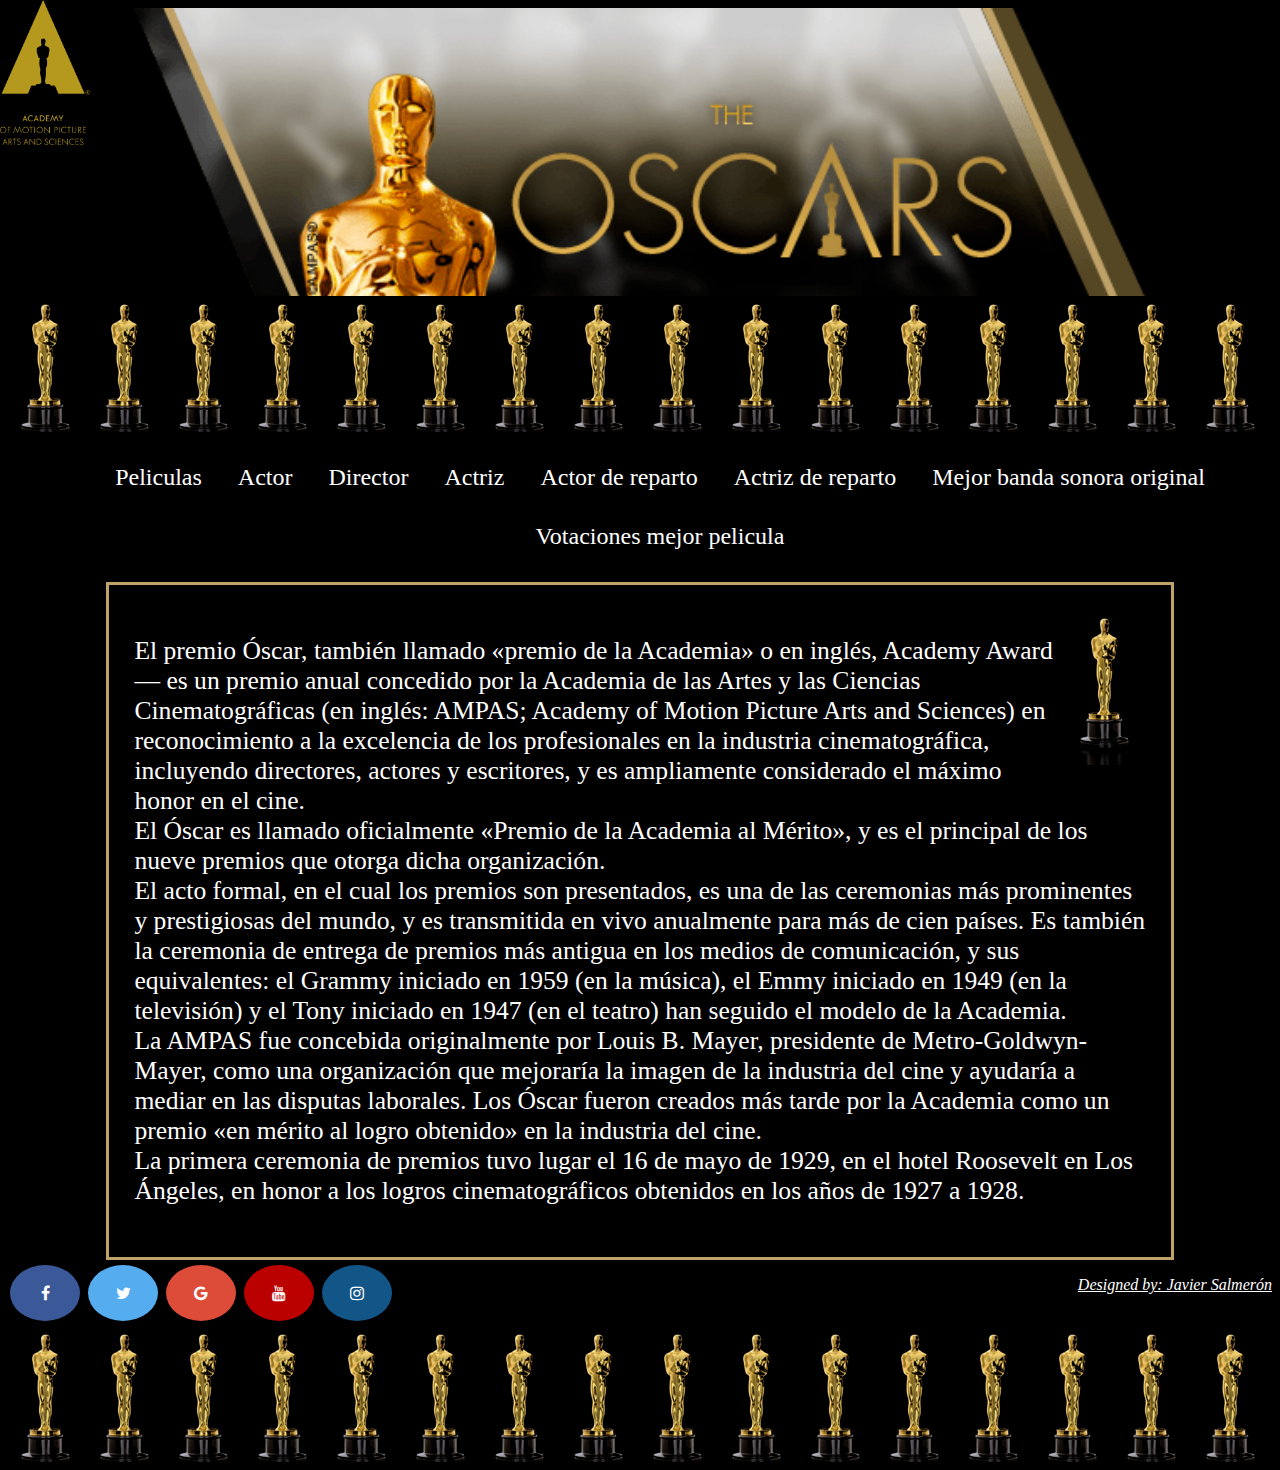
<file: Index.html>
<!DOCTYPE html>
<html lang="es">

<head>
	<meta charset="UTF-8">
	<title>Oscars</title>
	<meta name="viewport" content="width=device-width, initial-scale=1.0">
	<meta name="description" content="Mi pagina de los oscars" />
	<meta name="author" content="Javier">
	<meta name="country" content="Spain">
	<meta name="Language" content="es">
	<link rel="stylesheet" href="css/style.css">
	<link rel="stylesheet" href="https://cdnjs.cloudflare.com/ajax/libs/font-awesome/4.7.0/css/font-awesome.min.css">
</head>

<body>
	<main>
		<header>
			<a href="index.html"><img class="principal" src="Imágenes/banner-oscars.svg" alt=""></a>
		</header>
		<nav class="menu_principal">
			<div class="fotillo"></div>
			<ul>
				<li><a href="html/html_peli.html">Peliculas</a></li>
				<li><a href="html/html_actor.html">Actor</a></li>
				<li><a href="html/html_director.html">Director</a></li>
				<li><a href="html/html_actriz.html">Actriz</a></li>
				<li><a href="xml/actor_de_reparto.xml">Actor de reparto</a></li>
				<li><a href="xml/actriz_de_reparto.xml">Actriz de reparto</a></li>
				<li><a href="xml/externo.xml">Mejor banda sonora original</a></li>
				<li><a href="html/formulario.html">Votaciones mejor pelicula</a></li>
			</ul>

		</nav>
		<div class="historia">
			<img src="Imágenes/oscarx10.svg" alt="">
			<p>
				El premio Óscar, también llamado «premio de la Academia» o en inglés, Academy Award— es un premio anual
				concedido por la Academia de las Artes y las Ciencias Cinematográficas (en inglés: AMPAS; Academy of
				Motion Picture Arts and Sciences) en reconocimiento a la excelencia de los profesionales en la industria
				cinematográfica, incluyendo directores, actores y escritores, y es ampliamente considerado el máximo
				honor en el cine.​<br> El Óscar es llamado oficialmente «Premio de la Academia al Mérito», y es el
				principal de los nueve premios que otorga dicha organización.<br>

				El acto formal, en el cual los premios son presentados, es una de las ceremonias más prominentes y
				prestigiosas del mundo, y es transmitida en vivo anualmente para más de cien países. Es también la
				ceremonia de entrega de premios más antigua en los medios de comunicación, y sus equivalentes: el Grammy
				iniciado en 1959 (en la música), el Emmy iniciado en 1949 (en la televisión) y el Tony iniciado en 1947
				(en el teatro) han seguido el modelo de la Academia.<br>

				La AMPAS fue concebida originalmente por Louis B. Mayer, presidente de Metro-Goldwyn-Mayer, como una
				organización que mejoraría la imagen de la industria del cine y ayudaría a mediar en las disputas
				laborales. Los Óscar fueron creados más tarde por la Academia como un premio «en mérito al logro
				obtenido» en la industria del cine.<br>

				La primera ceremonia de premios tuvo lugar el 16 de mayo de 1929, en el hotel Roosevelt en Los Ángeles,
				en honor a los logros cinematográficos obtenidos en los años de 1927 a 1928.</p>
		</div>
		<footer>
			<a href="#" class="fa fa-facebook"></a>
			<a href="#" class="fa fa-twitter"></a>
			<a href="#" class="fa fa-google"></a>
			<a href="#" class="fa fa-youtube"></a>
			<a href="#" class="fa fa-instagram"></a>
			<p> Designed by: Javier Salmerón </p>
			<div class="fotillo"></div>
		</footer>


	</main>

</body>

</html>
</file>
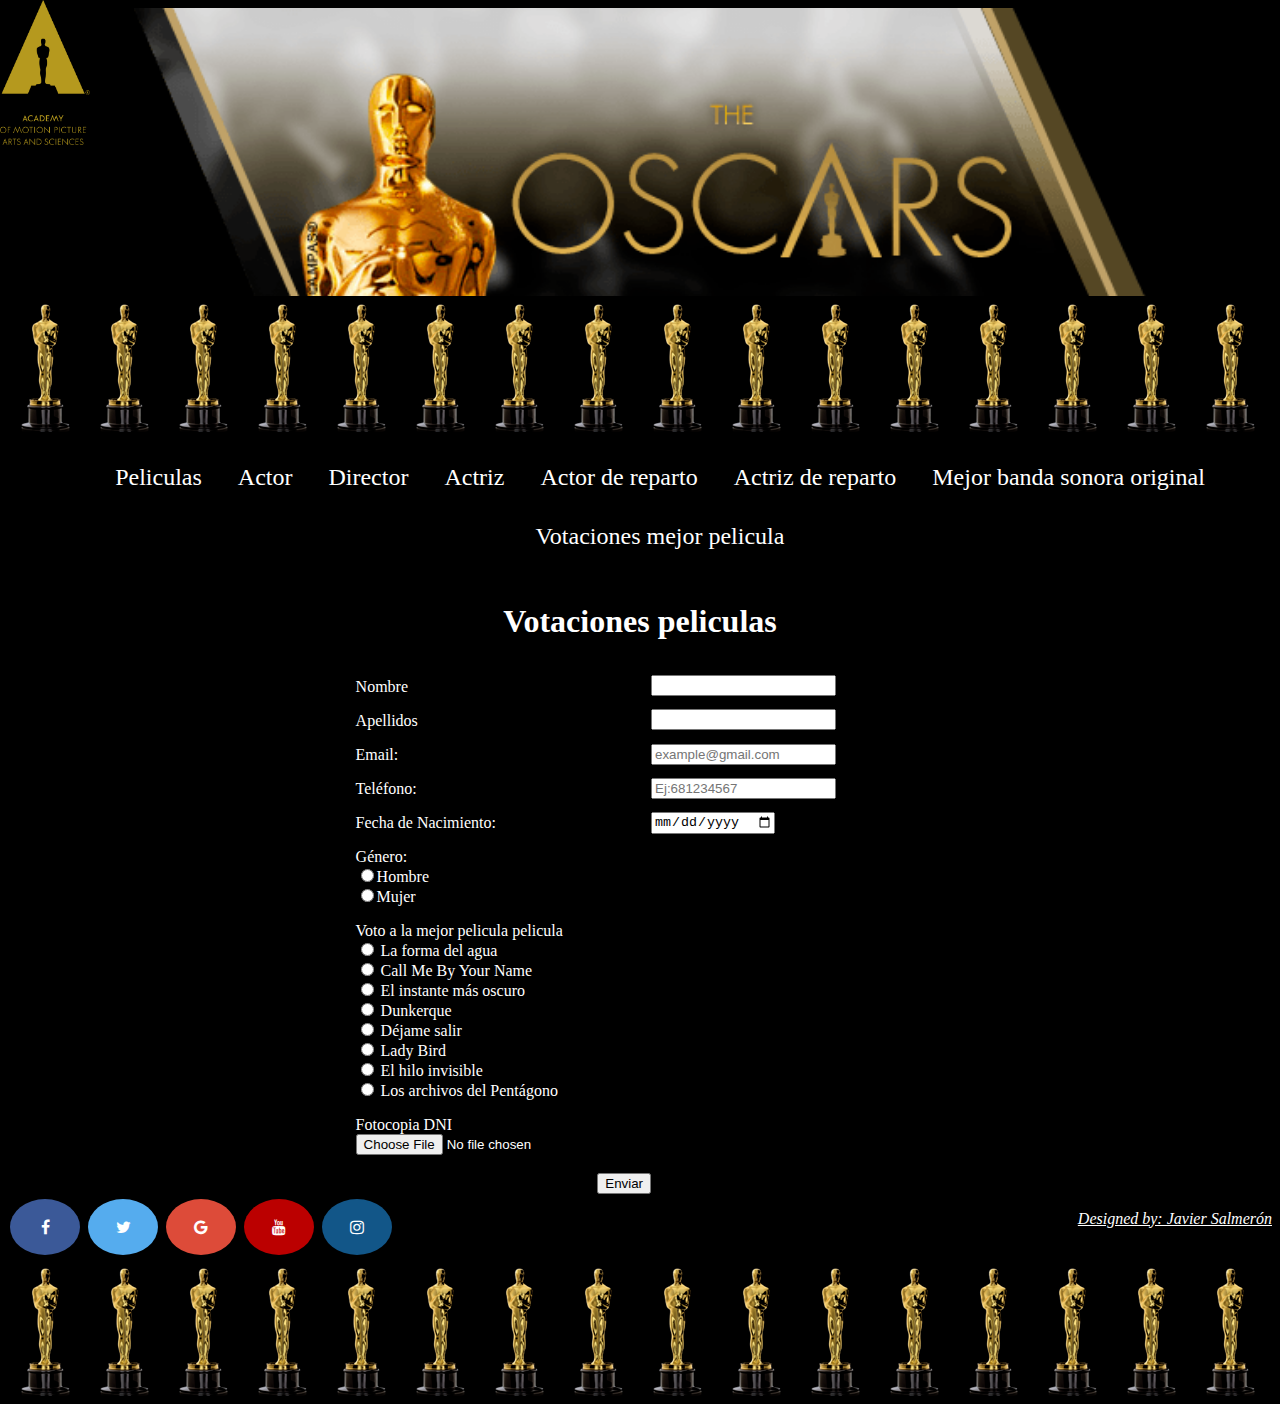
<file: html/Formulario.html>
<!DOCTYPE html>
<html lang="es">

<head>
    <meta charset="UTF-8">
    <title>Formulario</title>
    <meta name="viewport" content="width=device-width, initial-scale=1.0">
    <meta name="description" content="Mi pagina de los oscars" />
    <meta name="author" content="Javier">
    <meta name="country" content="Spain">
    <meta name="Language" content="es">
    <link rel="stylesheet" href="../css/style.css">
    <link rel="stylesheet" href="https://cdnjs.cloudflare.com/ajax/libs/font-awesome/4.7.0/css/font-awesome.min.css">
</head>

<body>
    <main>
        <header>
            <a href="../index.html"><img class="principal" src="../Imágenes/banner-oscars.svg" alt=""></a>
        </header>
        <nav class="menu_principal">
			<div class="fotillo"></div>
			<ul>
				<li><a href="html_peli.html">Peliculas</a></li>
				<li><a href="html_actor.html">Actor</a></li>
				<li><a href="html_director.html">Director</a></li>
				<li><a href="html_actriz.html">Actriz</a></li>
				<li><a href="../xml/actor_de_reparto.xml">Actor de reparto</a></li>
				<li><a href="../xml/actriz_de_reparto.xml">Actriz de reparto</a></li>
				<li><a href="../xml/externo.xml">Mejor banda sonora original</a></li>
				<li><a href="formulario.html">Votaciones mejor pelicula</a></li>
			</ul>
		</nav>

        <h1>Votaciones peliculas</h1>
        <form name="formulario" method="get">

            <div class="label">
                <label>Nombre</label>
                <label>Apellidos</label>
                <label>Email:</label>
                <label>Teléfono:</label>
                <label>Fecha de Nacimiento:</label>
                <label>Género:</label>
                <input type="radio" name="sexo" value="male">Hombre<br>
                <input type="radio" name="sexo" value="female">Mujer<br>
                <label> Voto a la mejor pelicula pelicula </label>
                <input type="radio" name="voto" value="La_forma_del_agua"> La forma del agua<br>
                <input type="radio" name="voto" value="Call_Me_By_Your_Name"> Call Me By Your Name <br>
                <input type="radio" name="voto" value="El_instante_más_oscuro"> El instante más oscuro<br>
                <input type="radio" name="voto" value="Dunkerque"> Dunkerque<br>
                <input type="radio" name="voto" value="Déjame_salir"> Déjame salir <br>
                <input type="radio" name="voto" value="Lady_Bird"> Lady Bird<br>
                <input type="radio" name="voto" value="El_hilo_invisible"> El hilo invisible<br>
                <input type="radio" name="voto" value="Los_archivos_del_Pentágono"> Los archivos del Pentágono<br>
                <label> Fotocopia DNI </label>
                <input type="file" name="DNI" value="DNI"> <br> <br>
                <input class="enviar" type="submit" onclick="alert('Ya ha sido enviado,muchas gracias!!')"
                    value="Enviar">
            </div>

            <div class="input">
                <input type="text" name="nombre">
                <input type="text" name="apellido">
                <input type="email" name="email" placeholder="example@gmail.com">
                <input type="tel" name="teléfono" placeholder="Ej:681234567">
                <input type="date" name="fecha de nacimiento">

            </div>

        </form>
        <footer>
			<a href="#" class="fa fa-facebook"></a>
			<a href="#" class="fa fa-twitter"></a>
			<a href="#" class="fa fa-google"></a>
			<a href="#" class="fa fa-youtube"></a>
			<a href="#" class="fa fa-instagram"></a>
			<p> Designed by: Javier Salmerón </p>
			<div class="fotillo"></div>
		</footer>
    </main>
</body>

</html>
</file>
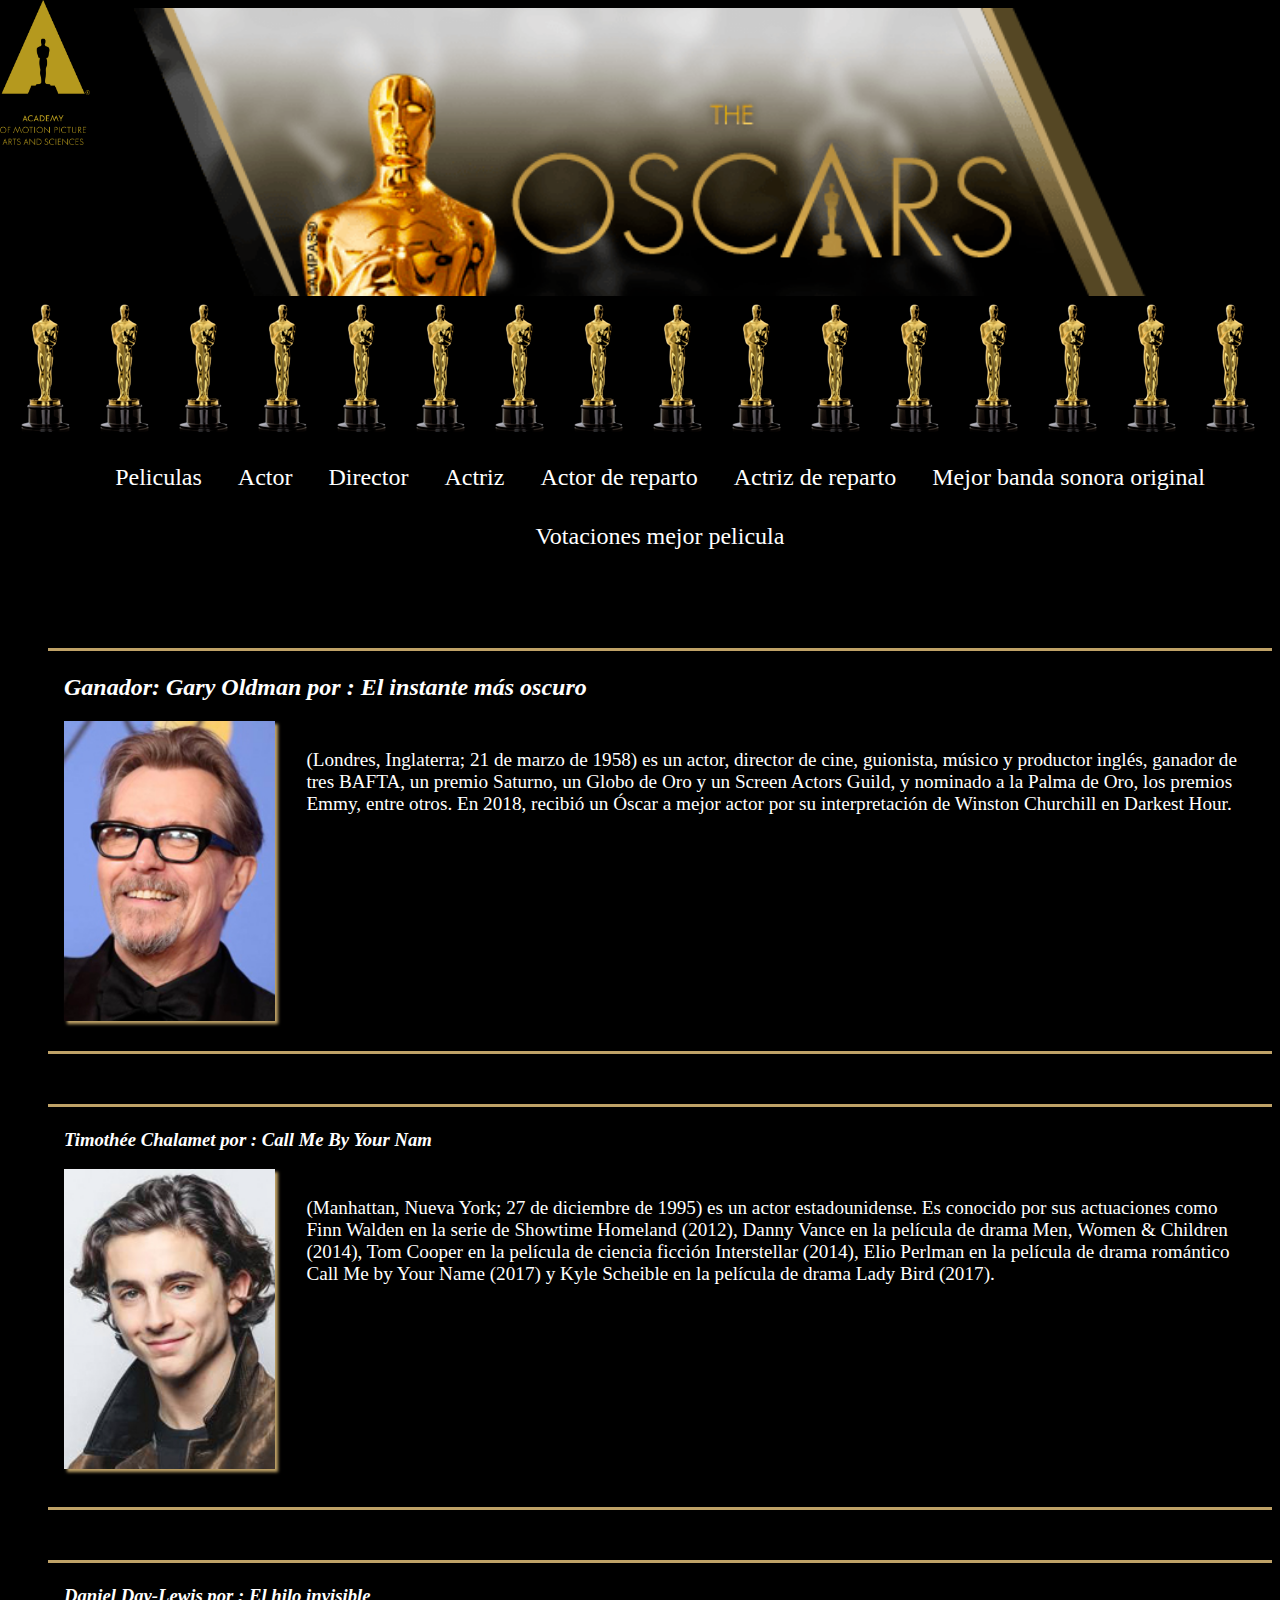
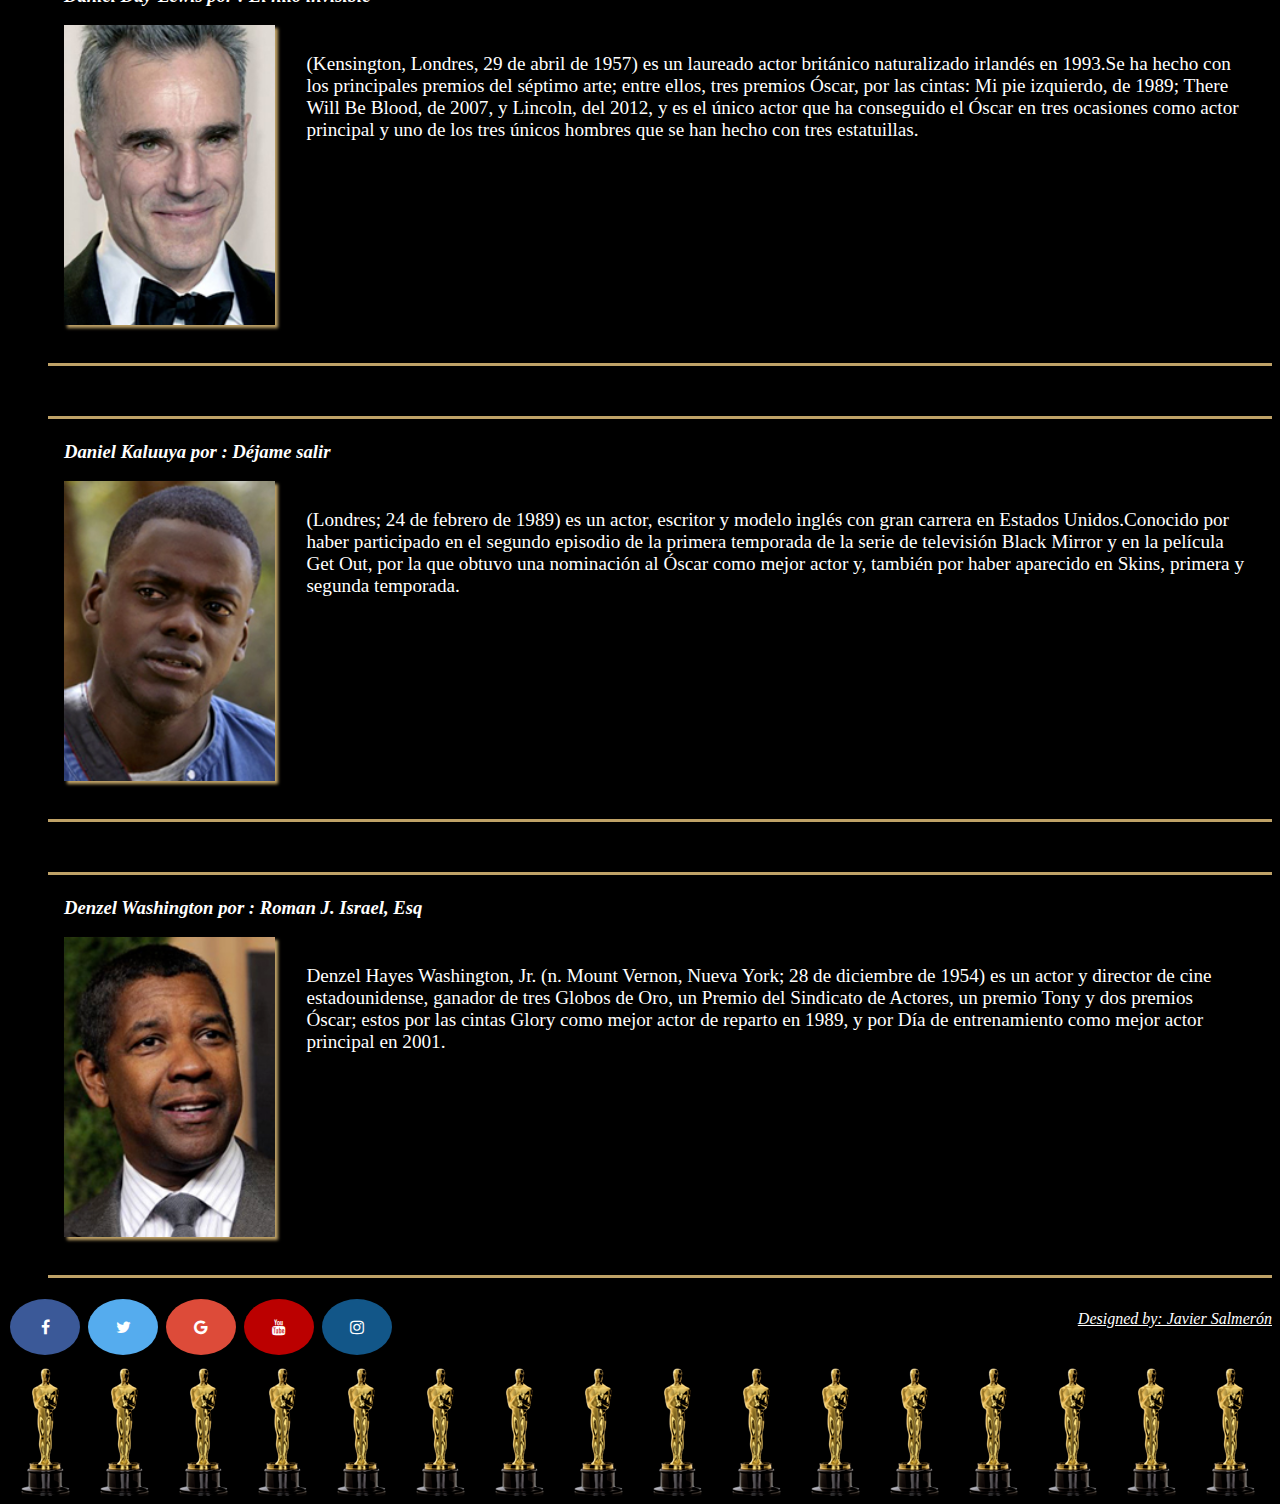
<file: html/html_actor.html>
<!DOCTYPE html>
<html lang="es">

<head>
	<meta charset="UTF-8">
	<title>Actores</title>
	<meta name="viewport" content="width=device-width, initial-scale=1.0">
	<meta name="description" content= "Mi pagina de los oscars" />
	<meta name="author" content="Javier">
	<meta name="country" content="Spain">
	<meta name="Language" content="es">
	<link rel="stylesheet" href="../css/style.css">
	<link rel="stylesheet" href="https://cdnjs.cloudflare.com/ajax/libs/font-awesome/4.7.0/css/font-awesome.min.css">	
</head>

<body>
	<main>
		<header>
			<a href="../index.html"><img class="principal" src="../Imágenes/banner-oscars.svg" alt=""></a>
		</header>
		<nav class="menu_principal">
			<div class="fotillo"></div>
			<ul>
				<li><a href="html_peli.html">Peliculas</a></li>
				<li><a href="html_actor.html">Actor</a></li>
				<li><a href="html_director.html">Director</a></li>
				<li><a href="html_actriz.html">Actriz</a></li>
				<li><a href="../xml/actor_de_reparto.xml">Actor de reparto</a></li>
				<li><a href="../xml/actriz_de_reparto.xml">Actriz de reparto</a></li>
				<li><a href="../xml/externo.xml">Mejor banda sonora original</a></li>
				<li><a href="formulario.html">Votaciones mejor pelicula</a></li>
			</ul>
		</nav>
		<ul>
			<div class="enlaces">
				<li>
					<h2>Ganador: Gary Oldman por : El instante más oscuro</h2>
					<img src="../Imágenes/gary-oldman.svg" alt="">
					<p>(Londres, Inglaterra; 21 de marzo de 1958) es un actor, director de cine, guionista, músico y
						productor inglés, ganador de tres BAFTA, un premio Saturno, un Globo de Oro y un Screen Actors
						Guild, y nominado a la Palma de Oro, los premios Emmy, entre otros. En 2018, recibió un Óscar a
						mejor actor por su interpretación de Winston Churchill en Darkest Hour.</p>
				</li>
			</div>
			<div class="enlaces">
				<li>
					<h3>Timothée Chalamet por : Call Me By Your Nam</h3>
					<img src="../Imágenes/timothee-chalamet.svg" alt="">
					<p>(Manhattan, Nueva York; 27 de diciembre de 1995) es un actor estadounidense. Es conocido por sus
						actuaciones como Finn Walden en la serie de Showtime Homeland (2012), Danny Vance en la película
						de drama Men, Women & Children (2014), Tom Cooper en la película de ciencia ficción Interstellar
						(2014), Elio Perlman en la película de drama romántico Call Me by Your Name (2017) y Kyle
						Scheible en la película de drama Lady Bird (2017).</p>
				</li>
			</div>
			<div class="enlaces">
				<li>
					<h3>Daniel Day-Lewis por : El hilo invisible</h3>
					<img src="../Imágenes/daniel-day-lewis.svg" alt="">
					<p>(Kensington, Londres, 29 de abril de 1957) es un laureado actor británico naturalizado irlandés
						en 1993.Se ha hecho con los principales premios del séptimo arte; entre ellos, tres premios
						Óscar, por las cintas: Mi pie izquierdo, de 1989; There Will Be Blood, de 2007, y Lincoln, del
						2012, y es el único actor que ha conseguido el Óscar en tres ocasiones como actor principal y
						uno de los tres únicos hombres que se han hecho con tres estatuillas.</p>
				</li>
			</div>
			<div class="enlaces">
				<li>
					<h3>Daniel Kaluuya por : Déjame salir</h3>
					<img src="../Imágenes/daniel-kaluuya.svg" alt="">
					<p>(Londres; 24 de febrero de 1989) es un actor, escritor y modelo inglés con gran carrera en
						Estados Unidos.Conocido por haber participado en el segundo episodio de la primera temporada de
						la serie de televisión Black Mirror y en la película Get Out, por la que obtuvo una nominación
						al Óscar como mejor actor y, también por haber aparecido en Skins, primera y segunda temporada.
					</p>
				</li>
			</div>
			<div class="enlaces">
				<li>
					<h3>Denzel Washington por : Roman J. Israel, Esq</h3>
					<img src="../Imágenes/denzel-washington.svg" alt="">
					<p>Denzel Hayes Washington, Jr. (n. Mount Vernon, Nueva York; 28 de diciembre de 1954) es un actor y
						director de cine estadounidense, ganador de tres Globos de Oro, un Premio del Sindicato de
						Actores, un premio Tony y dos premios Óscar; estos por las cintas Glory como mejor actor de
						reparto en 1989, y por Día de entrenamiento como mejor actor principal en 2001.</p>
				</li>
			</div>
		</ul>
		<footer>
			<a href="#" class="fa fa-facebook"></a>
			<a href="#" class="fa fa-twitter"></a>
			<a href="#" class="fa fa-google"></a>
			<a href="#" class="fa fa-youtube"></a>
			<a href="#" class="fa fa-instagram"></a>
			<p> Designed by: Javier Salmerón </p>
			<div class="fotillo"></div>
		</footer>
	</main>
</body>

</html>
</file>
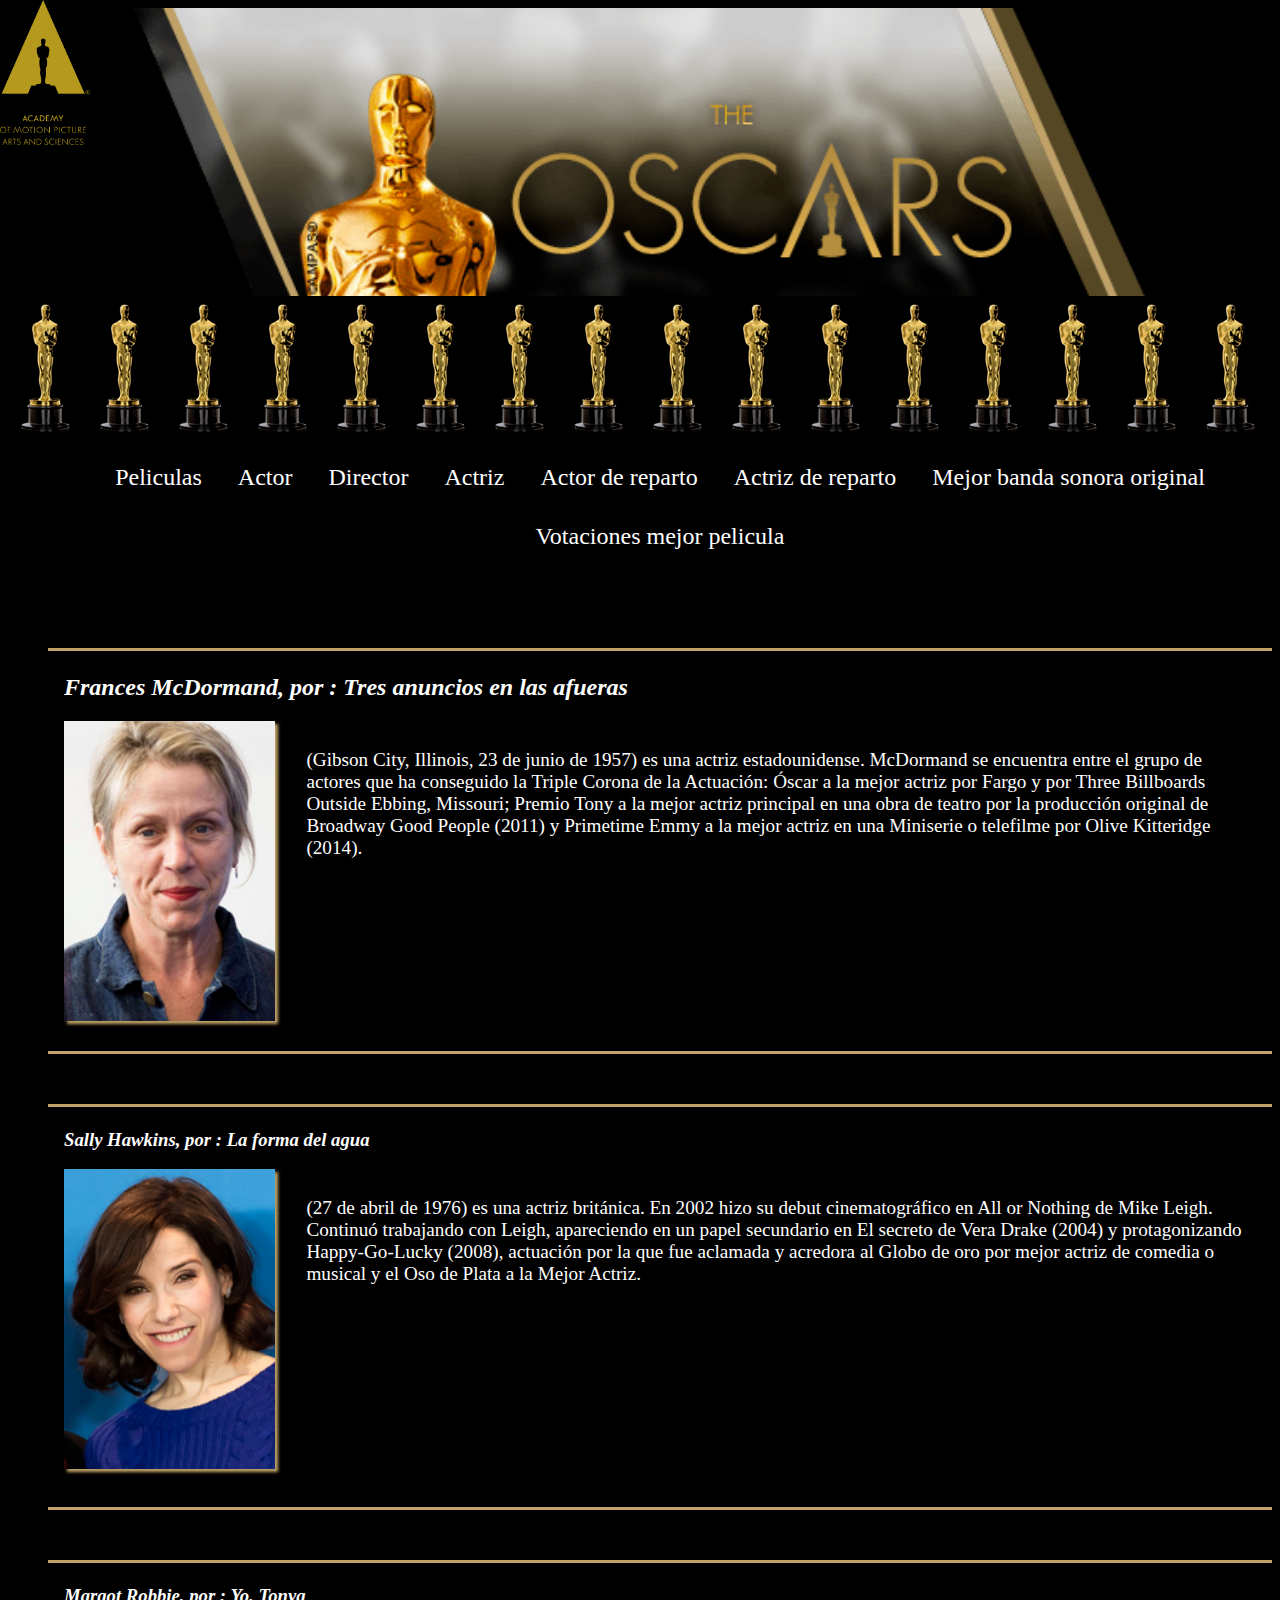
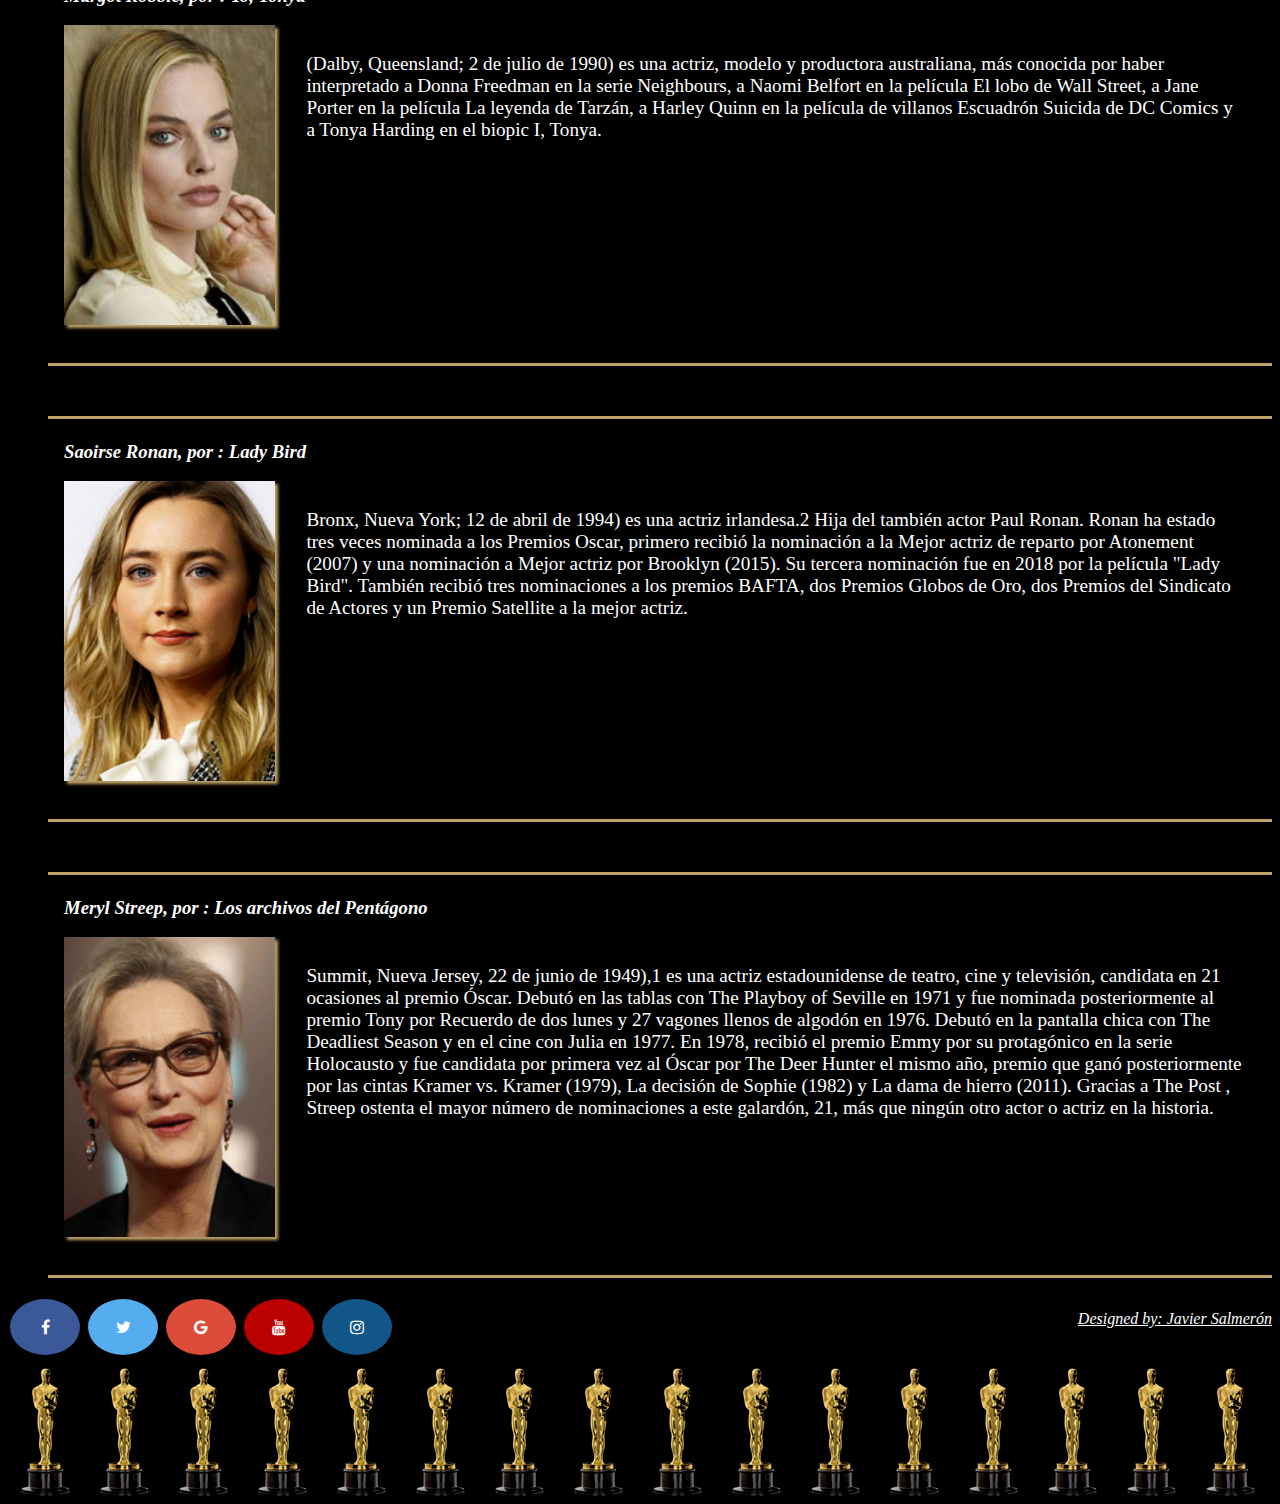
<file: html/html_actriz.html>
<!DOCTYPE html>
<html lang="en">

<head>
	<meta charset="UTF-8">
	<title>Actriz</title>
	<meta name="viewport" content="width=device-width, initial-scale=1.0">
	<meta name="description" content= "Mi pagina de los oscars" />
	<meta name="author" content="Javier">
	<meta name="country" content="Spain">
	<meta name="Language" content="es">
	<link rel="stylesheet" href="../css/style.css">
	<link rel="stylesheet" href="https://cdnjs.cloudflare.com/ajax/libs/font-awesome/4.7.0/css/font-awesome.min.css">
</head>

<body>
	<main>
		<header>
			<a href="../index.html"><img class="principal" src="../Imágenes/banner-oscars.svg" alt=""></a>
		</header>
		<nav class="menu_principal">
			<div class="fotillo"></div>
			<ul>
				<li><a href="html_peli.html">Peliculas</a></li>
				<li><a href="html_actor.html">Actor</a></li>
				<li><a href="html_director.html">Director</a></li>
				<li><a href="html_actriz.html">Actriz</a></li>
				<li><a href="../xml/actor_de_reparto.xml">Actor de reparto</a></li>
				<li><a href="../xml/actriz_de_reparto.xml">Actriz de reparto</a></li>
				<li><a href="../xml/externo.xml">Mejor banda sonora original</a></li>
				<li><a href="formulario.html">Votaciones mejor pelicula</a></li>
			</ul>
		</nav>

		<ul>
			<div class="enlaces">
				<li>
					<h2>Frances McDormand, por : Tres anuncios en las afueras</h2>
					<img src="../Imágenes/frances-mcdormand.svg" alt="">
					<p>(Gibson City, Illinois, 23 de junio de 1957) es una actriz estadounidense. McDormand se encuentra
						entre el grupo de actores que ha conseguido la Triple Corona de la Actuación: Óscar a la mejor
						actriz por Fargo y por Three Billboards Outside Ebbing, Missouri; Premio Tony a la mejor actriz
						principal en una obra de teatro por la producción original de Broadway Good People (2011) y
						Primetime Emmy a la mejor actriz en una Miniserie o telefilme por Olive Kitteridge (2014).</p>
				</li>
			</div>
			<div class="enlaces">
				<li>
					<h3>Sally Hawkins, por : La forma del agua</h3>
					<img src="../Imágenes/sally-hawkins.svg" alt="">
					<p>(27 de abril de 1976) es una actriz británica. En 2002 hizo su debut cinematográfico en All or
						Nothing de Mike Leigh. Continuó trabajando con Leigh, apareciendo en un papel secundario en El
						secreto de Vera Drake (2004) y protagonizando Happy-Go-Lucky (2008), actuación por la que fue
						aclamada y acredora al Globo de oro por mejor actriz de comedia o musical y el Oso de Plata a la
						Mejor Actriz.</p>
				</li>
			</div>
			<div class="enlaces">
				<li>
					<h3>Margot Robbie, por : Yo, Tonya</h3>
					<img src="../Imágenes/margot-robbie.svg" alt="">
					<p>(Dalby, Queensland; 2 de julio de 1990) es una actriz, modelo y productora australiana, más
						conocida por haber interpretado a Donna Freedman en la serie Neighbours, a Naomi Belfort en la
						película El lobo de Wall Street, a Jane Porter en la película La leyenda de Tarzán, a Harley
						Quinn en la película de villanos Escuadrón Suicida de DC Comics y a Tonya Harding en el biopic
						I, Tonya.</p>
				</li>
			</div>
			<div class="enlaces">
				<li>
					<h3>Saoirse Ronan, por : Lady Bird</h3>
					<img src="../Imágenes/saoirse-ronan.svg" alt="">
					<p> Bronx, Nueva York; 12 de abril de 1994) es una actriz irlandesa.2​ Hija del también actor Paul
						Ronan. Ronan ha estado tres veces nominada a los Premios Oscar, primero recibió la nominación a
						la Mejor actriz de reparto por Atonement (2007) y una nominación a Mejor actriz por Brooklyn
						(2015). Su tercera nominación fue en 2018 por la película "Lady Bird". También recibió tres
						nominaciones a los premios BAFTA, dos Premios Globos de Oro, dos Premios del Sindicato de
						Actores y un Premio Satellite a la mejor actriz.</p>
				</li>
			</div>
			<div class="enlaces">
				<li>
					<h3>Meryl Streep, por : Los archivos del Pentágono</h3>
					<img src="../Imágenes/meryl-streep.svg" alt="">
					<p>Summit, Nueva Jersey, 22 de junio de 1949),1 es una actriz estadounidense de teatro, cine y
						televisión, candidata en 21 ocasiones al premio Óscar.
						Debutó en las tablas con The Playboy of Seville en 1971 y fue nominada posteriormente al premio
						Tony por Recuerdo de dos lunes y 27 vagones llenos de algodón en 1976. Debutó en la pantalla
						chica con The Deadliest Season y en el cine con Julia en 1977. En 1978, recibió el premio Emmy
						por su protagónico en la serie Holocausto y fue candidata por primera vez al Óscar por The Deer
						Hunter el mismo año, premio que ganó posteriormente por las cintas Kramer vs. Kramer (1979), La
						decisión de Sophie (1982) y La dama de hierro (2011). Gracias a The Post , Streep ostenta el
						mayor número de nominaciones a este galardón, 21, más que ningún otro actor o actriz en la
						historia.</p>
				</li>

			</div>
		</ul>
		<footer>
			<a href="#" class="fa fa-facebook"></a>
			<a href="#" class="fa fa-twitter"></a>
			<a href="#" class="fa fa-google"></a>
			<a href="#" class="fa fa-youtube"></a>
			<a href="#" class="fa fa-instagram"></a>
			<p> Designed by: Javier Salmerón </p>
			<div class="fotillo"></div>
		</footer>
	</main>
</body>

</html>
</file>
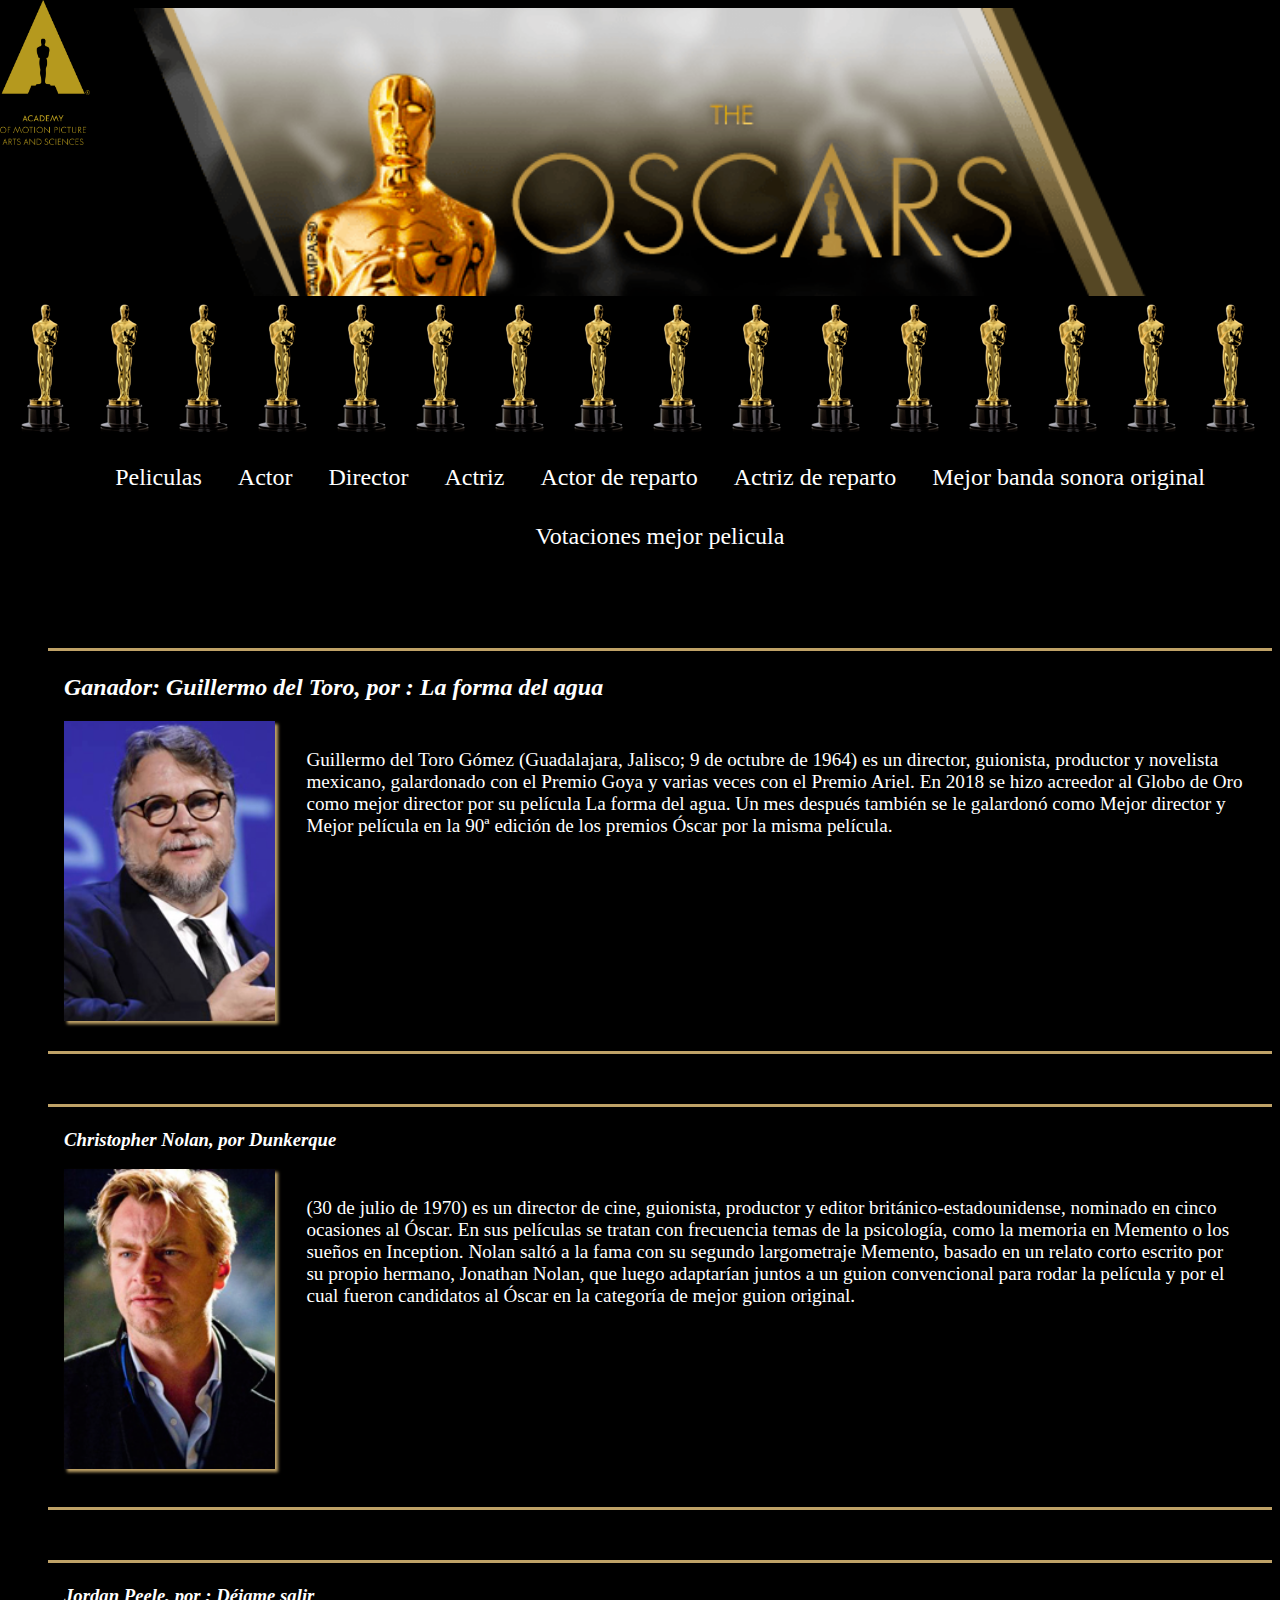
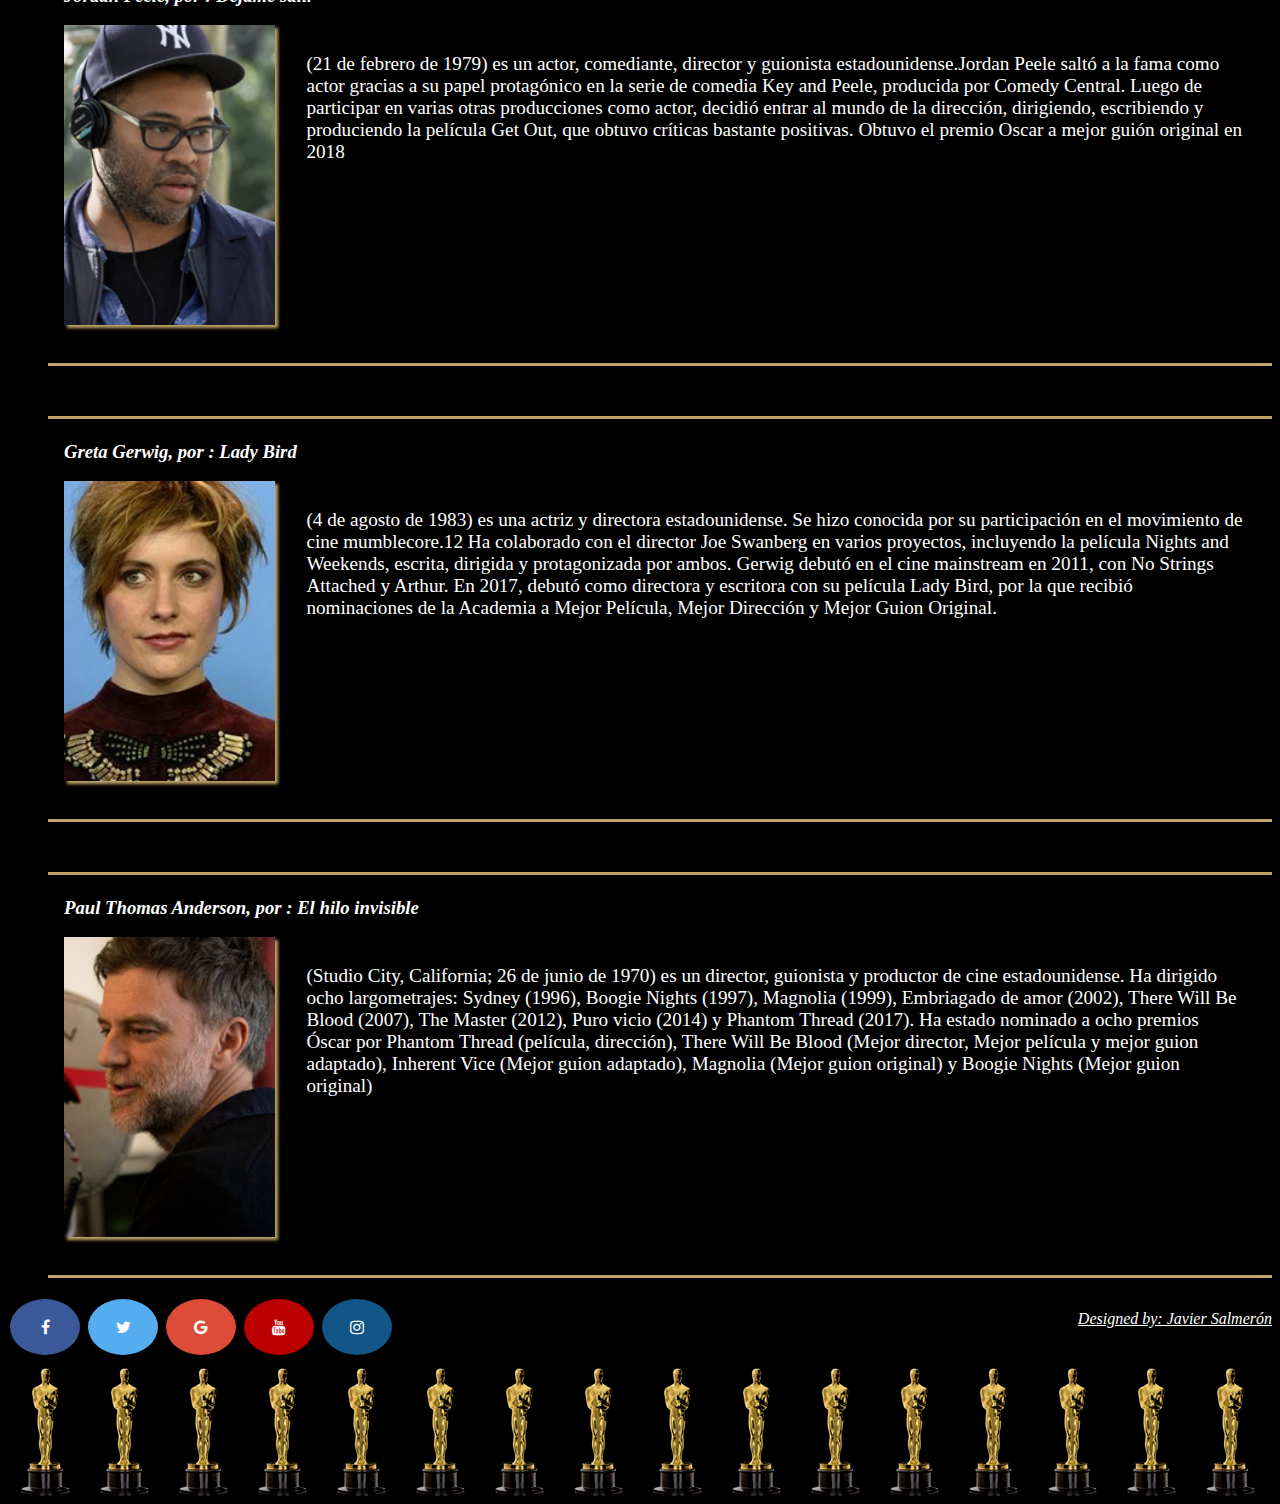
<file: html/html_director.html>
<!DOCTYPE html>
<html lang="es">

<head>
	<meta charset="UTF-8">
	<title>Director</title>
	<meta name="viewport" content="width=device-width, initial-scale=1.0">
	<meta name="description" content= "Mi pagina de los oscars" />
	<meta name="author" content="Javier">
	<meta name="country" content="Spain">
	<meta name="Language" content="es">
	<link rel="stylesheet" href="../css/style.css">
	<link rel="stylesheet" href="https://cdnjs.cloudflare.com/ajax/libs/font-awesome/4.7.0/css/font-awesome.min.css">
</head>
<main>
	<main>
		<header>
			<a href="../index.html"><img class="principal" src="../Imágenes/banner-oscars.svg" alt=""></a>
		</header>
		<nav class="menu_principal">
			<div class="fotillo"></div>
			<ul>
				<li><a href="html_peli.html">Peliculas</a></li>
				<li><a href="html_actor.html">Actor</a></li>
				<li><a href="html_director.html">Director</a></li>
				<li><a href="html_actriz.html">Actriz</a></li>
				<li><a href="../xml/actor_de_reparto.xml">Actor de reparto</a></li>
				<li><a href="../xml/actriz_de_reparto.xml">Actriz de reparto</a></li>
				<li><a href="../xml/externo.xml">Mejor banda sonora original</a></li>
				<li><a href="formulario.html">Votaciones mejor pelicula</a></li>
			</ul>
		</nav>
		<ul>
			<div class="enlaces">
				<li>
					<h2>Ganador: Guillermo del Toro, por : La forma del agua</h2>
					<img src="../Imágenes/guillermo-del-toro.svg" alt="">
					<p>Guillermo del Toro Gómez (Guadalajara, Jalisco; 9 de octubre de 1964) es un director, guionista,
						productor y novelista mexicano, galardonado con el Premio Goya y varias veces con el Premio
						Ariel. En 2018 se hizo acreedor al Globo de Oro como mejor director por su película La forma del
						agua. Un mes después también se le galardonó como Mejor director y Mejor película en la 90ª
						edición de los premios Óscar por la misma película.</p>
				</li>
			</div>
			<div class="enlaces">
				<li>
					<h3>Christopher Nolan, por Dunkerque</h3>
					<img src="../Imágenes/christopher-nolan.svg" alt="">
					<p>(30 de julio de 1970) es un director de cine, guionista, productor y editor
						británico-estadounidense, nominado en cinco ocasiones al Óscar. En sus películas se tratan con
						frecuencia temas de la psicología, como la memoria en Memento o los sueños en Inception. Nolan
						saltó a la fama con su segundo largometraje Memento, basado en un relato corto escrito por su
						propio hermano, Jonathan Nolan, que luego adaptarían juntos a un guion convencional para rodar
						la película y por el cual fueron candidatos al Óscar en la categoría de mejor guion original.
					</p>
				</li>
			</div>
			<div class="enlaces">
				<li>
					<h3>Jordan Peele, por : Déjame salir</h3>
					<img src="../Imágenes/jordan-peele.svg" alt="">
					<p>(21 de febrero de 1979) es un actor, comediante, director y guionista estadounidense.Jordan Peele
						saltó a la fama como actor gracias a su papel protagónico en la serie de comedia Key and Peele,
						producida por Comedy Central. Luego de participar en varias otras producciones como actor,
						decidió entrar al mundo de la dirección, dirigiendo, escribiendo y produciendo la película Get
						Out, que obtuvo críticas bastante positivas. Obtuvo el premio Oscar a mejor guión original en
						2018</p>
				</li>
			</div>
			<div class="enlaces">
				<li>
					<h3>Greta Gerwig, por : Lady Bird</h3>
					<img src="../Imágenes/greta-gerwig.svg" alt="">
					<p>(4 de agosto de 1983) es una actriz y directora estadounidense. Se hizo conocida por su
						participación en el movimiento de cine mumblecore.1​2​ Ha colaborado con el director Joe
						Swanberg en varios proyectos, incluyendo la película Nights and Weekends, escrita, dirigida y
						protagonizada por ambos. Gerwig debutó en el cine mainstream en 2011, con No Strings Attached y
						Arthur. En 2017, debutó como directora y escritora con su película Lady Bird, por la que recibió
						nominaciones de la Academia a Mejor Película, Mejor Dirección y Mejor Guion Original.</p>
				</li>
			</div>
			<div class="enlaces">
				<li>
					<h3>Paul Thomas Anderson, por : El hilo invisible</h3>
					<img src="../Imágenes/paul-thomas-anderson.svg" alt="">
					<p>(Studio City, California; 26 de junio de 1970) es un director, guionista y productor de cine
						estadounidense. Ha dirigido ocho largometrajes: Sydney (1996), Boogie Nights (1997), Magnolia
						(1999), Embriagado de amor (2002), There Will Be Blood (2007), The Master (2012), Puro vicio
						(2014) y Phantom Thread (2017). Ha estado nominado a ocho premios Óscar por Phantom Thread
						(película, dirección), There Will Be Blood (Mejor director, Mejor película y mejor guion
						adaptado), Inherent Vice (Mejor guion adaptado), Magnolia (Mejor guion original) y Boogie Nights
						(Mejor guion original)</p>
				</li>

			</div>
		</ul>
		<footer>
			<a href="#" class="fa fa-facebook"></a>
			<a href="#" class="fa fa-twitter"></a>
			<a href="#" class="fa fa-google"></a>
			<a href="#" class="fa fa-youtube"></a>
			<a href="#" class="fa fa-instagram"></a>
			<p> Designed by: Javier Salmerón </p>
			<div class="fotillo"></div>
		</footer>
	</main>
	</body>

</html>
</file>
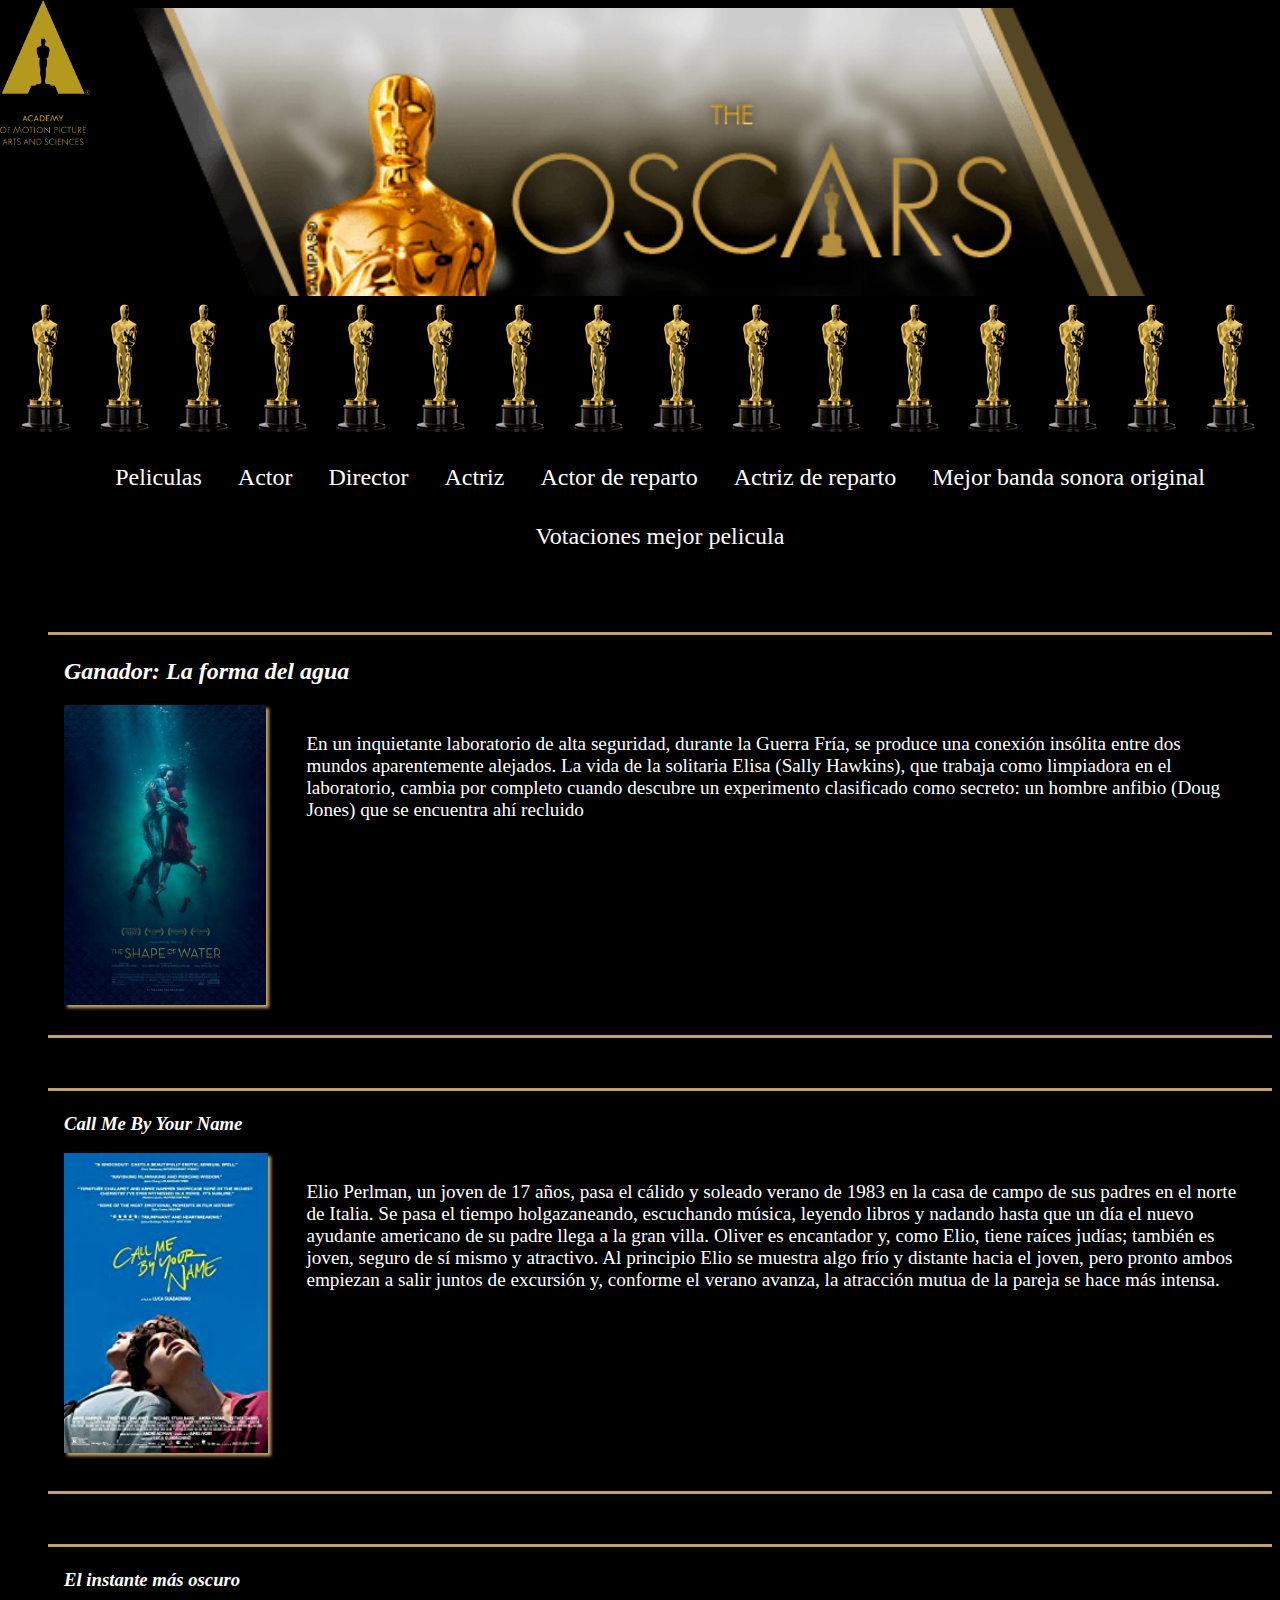
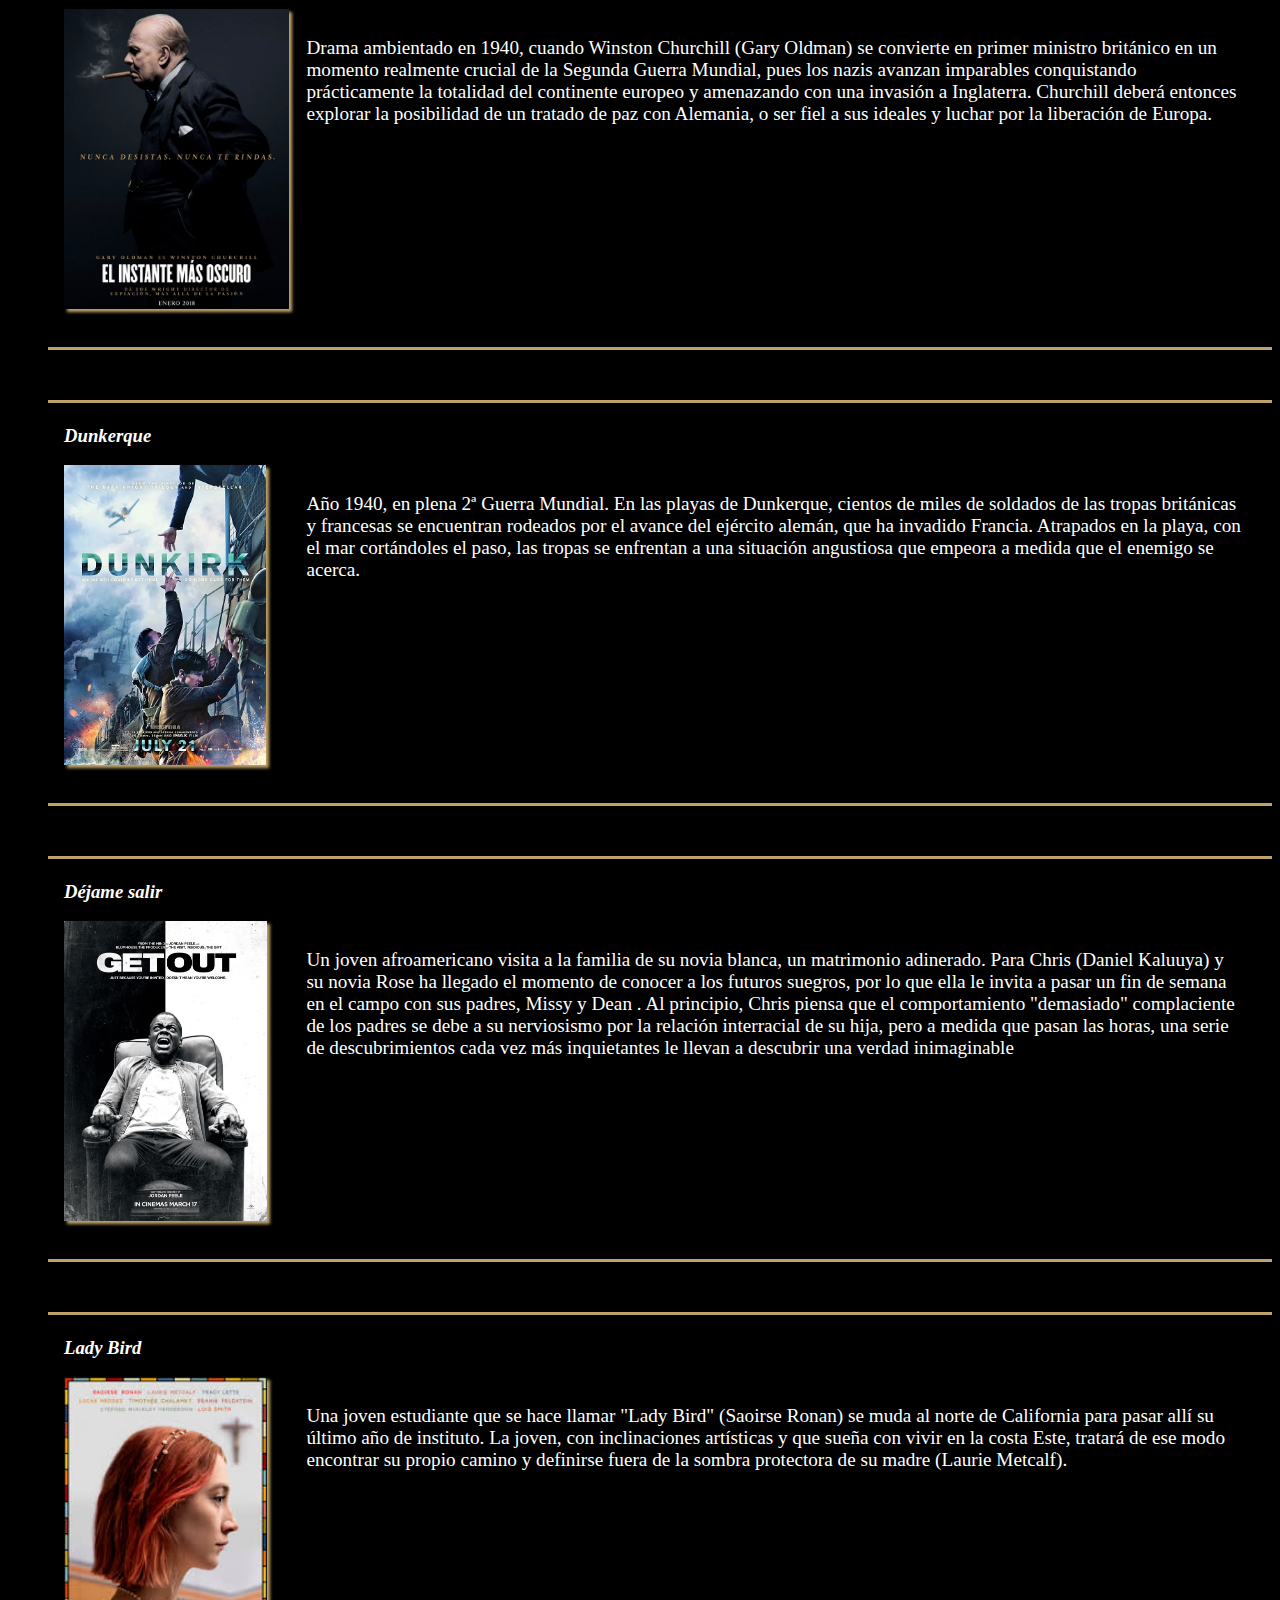
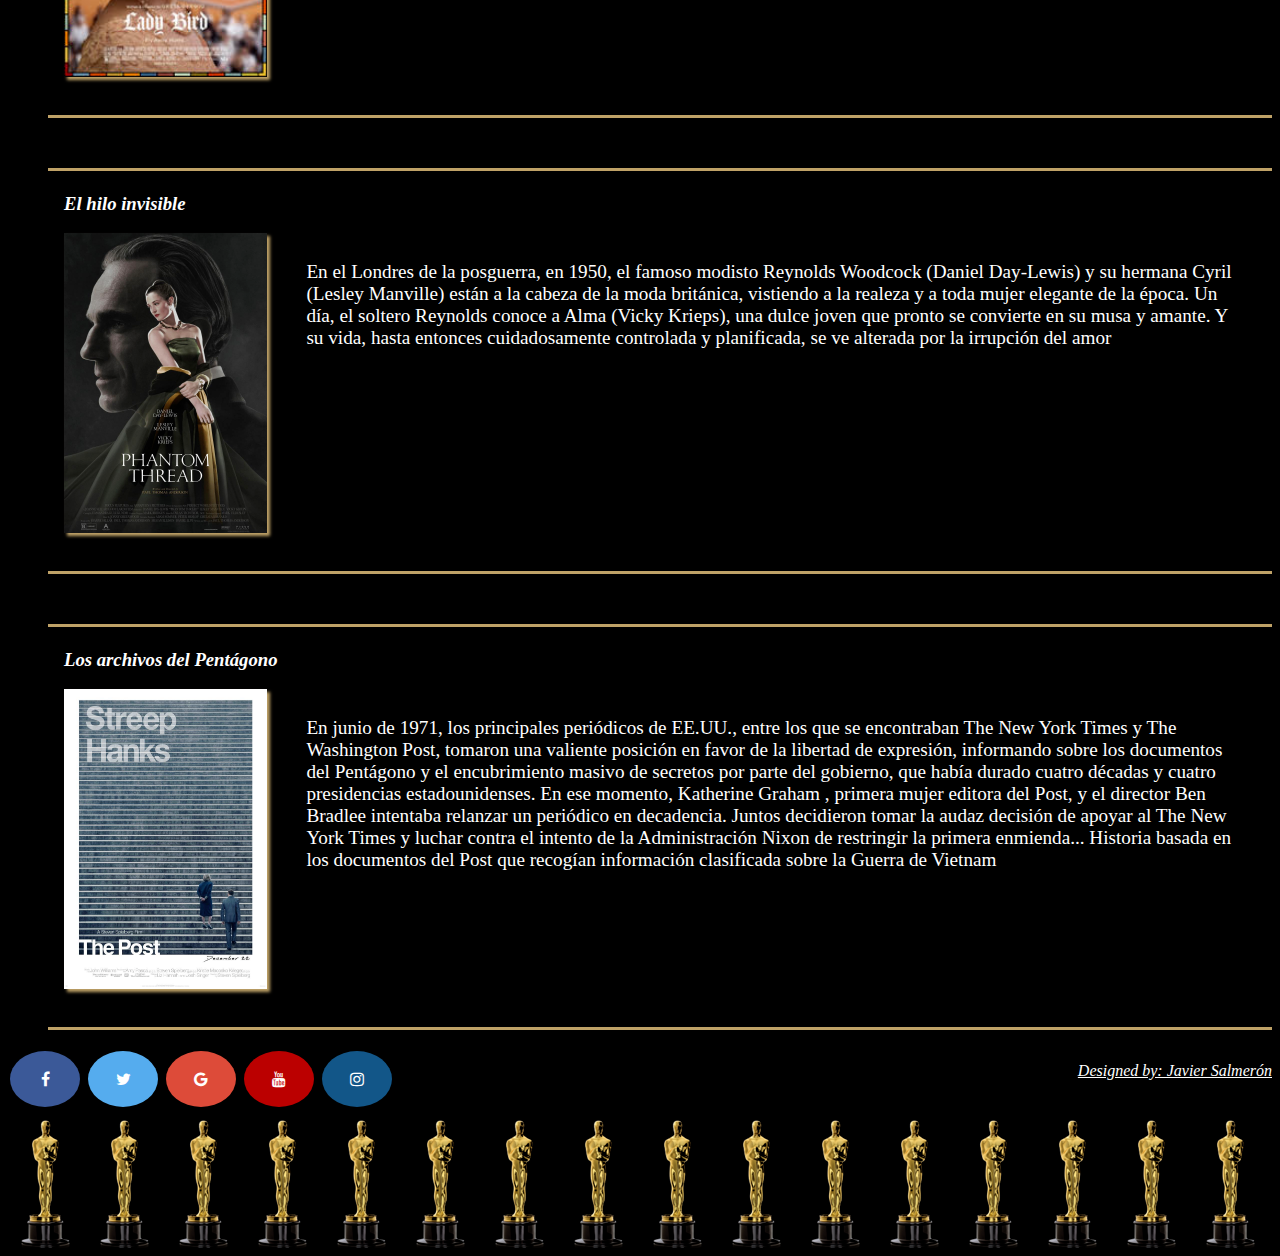
<file: html/html_peli.html>
<!DOCTYPE html>
<html lang="es">

<head>
	<meta charset="UTF-8">
	<title>Peliculas</title>
	<meta name="viewport" content="width=device-width, initial-scale=1.0">
	<meta name="description" content= "Mi pagina de los oscars" />
	<meta name="author" content="Javier">
	<meta name="country" content="Spain">
	<meta name="Language" content="es">
	<link rel="stylesheet" href="../css/style.css">
	<link rel="stylesheet" href="https://cdnjs.cloudflare.com/ajax/libs/font-awesome/4.7.0/css/font-awesome.min.css">
</head>

<body>
	<main>
		<header>
			<a href="../index.html"><img class="principal" src="../Imágenes/banner-oscars.svg" alt=""></a>
		</header>
		<nav class="menu_principal">
			<div class="fotillo"></div>
			<ul>
				<li><a href="html_peli.html">Peliculas</a></li>
				<li><a href="html_actor.html">Actor</a></li>
				<li><a href="html_director.html">Director</a></li>
				<li><a href="html_actriz.html">Actriz</a></li>
				<li><a href="../xml/actor_de_reparto.xml">Actor de reparto</a></li>
				<li><a href="../xml/actriz_de_reparto.xml">Actriz de reparto</a></li>
				<li><a href="../xml/externo.xml">Mejor banda sonora original</a></li>
				<li><a href="formulario.html">Votaciones mejor pelicula</a></li>
			</ul>
		</nav>
		<div class="peliculas">
			<ul>
				<div class="enlaces">
					<li>
						<h2>Ganador: La forma del agua</h2>
						<img src="../Imágenes/shape-of-water.svg" alt="">
						<p>En un inquietante laboratorio de alta seguridad, durante la Guerra Fría, se produce una
							conexión insólita entre dos mundos aparentemente alejados. La vida de la solitaria Elisa
							(Sally Hawkins), que trabaja como limpiadora en el laboratorio, cambia por completo cuando
							descubre un experimento clasificado como secreto: un hombre anfibio (Doug Jones) que se
							encuentra ahí recluido</p>
					</li>
				</div>
				<div class="enlaces">
					<li>
						<h3>Call Me By Your Name</h3>
						<img src="../Imágenes/call me by your name.svg" alt="">
						<p>Elio Perlman, un joven de 17 años, pasa el cálido y soleado verano de 1983 en la casa de
							campo de sus padres en el norte de Italia. Se pasa el tiempo holgazaneando, escuchando
							música, leyendo libros y nadando hasta que un día el nuevo ayudante americano de su padre
							llega a la gran villa. Oliver es encantador y, como Elio, tiene raíces judías; también es
							joven, seguro de sí mismo y atractivo. Al principio Elio se muestra algo frío y distante
							hacia el joven, pero pronto ambos empiezan a salir juntos de excursión y, conforme el verano
							avanza, la atracción mutua de la pareja se hace más intensa.</p>
					</li>
				</div>
				<div class="enlaces">
					<li>
						<h3>El instante más oscuro</h3>
						<img src="../Imágenes/El-instante-mas-oscuro.svg" alt="">
						<p>Drama ambientado en 1940, cuando Winston Churchill (Gary Oldman) se convierte en primer
							ministro británico en un momento realmente crucial de la Segunda Guerra Mundial, pues los
							nazis avanzan imparables conquistando prácticamente la totalidad del continente europeo y
							amenazando con una invasión a Inglaterra. Churchill deberá entonces explorar la posibilidad
							de un tratado de paz con Alemania, o ser fiel a sus ideales y luchar por la liberación de
							Europa.</p>
					</li>
				</div>
				<div class="enlaces">
					<li>
						<h3>Dunkerque</h3>
						<img src="../Imágenes/dunkirk.svg" alt="">
						<p>Año 1940, en plena 2ª Guerra Mundial. En las playas de Dunkerque, cientos de miles de
							soldados de las tropas británicas y francesas se encuentran rodeados por el avance del
							ejército alemán, que ha invadido Francia. Atrapados en la playa, con el mar cortándoles el
							paso, las tropas se enfrentan a una situación angustiosa que empeora a medida que el enemigo
							se acerca. </p>
					</li>
				</div>
				<div class="enlaces">
					<li>
						<h3>Déjame salir</h3>
						<img src="../Imágenes/get_out-290175782-large.svg" alt="">
						<p>Un joven afroamericano visita a la familia de su novia blanca, un matrimonio adinerado. Para
							Chris (Daniel Kaluuya) y su novia Rose ha llegado el momento de conocer a los futuros
							suegros, por lo que ella le invita a pasar un fin de semana en el campo con sus padres,
							Missy y Dean . Al principio, Chris piensa que el comportamiento "demasiado" complaciente de
							los padres se debe a su nerviosismo por la relación interracial de su hija, pero a medida
							que pasan las horas, una serie de descubrimientos cada vez más inquietantes le llevan a
							descubrir una verdad inimaginable</p>
					</li>
				</div>
				<div class="enlaces">
					<li>
						<h3>Lady Bird</h3>
						<img src="../Imágenes/lady bird.svg" alt="">
						<p>Una joven estudiante que se hace llamar "Lady Bird" (Saoirse Ronan) se muda al norte de
							California para pasar allí su último año de instituto. La joven, con inclinaciones
							artísticas y que sueña con vivir en la costa Este, tratará de ese modo encontrar su propio
							camino y definirse fuera de la sombra protectora de su madre (Laurie Metcalf).</p>
					</li>
				</div>
				<div class="enlaces">
					<li>
						<h3>El hilo invisible</h3>
						<img src="../Imágenes/el hilo invisible.svg" alt="">
						<p>En el Londres de la posguerra, en 1950, el famoso modisto Reynolds Woodcock (Daniel
							Day-Lewis) y su hermana Cyril (Lesley Manville) están a la cabeza de la moda británica,
							vistiendo a la realeza y a toda mujer elegante de la época. Un día, el soltero Reynolds
							conoce a Alma (Vicky Krieps), una dulce joven que pronto se convierte en su musa y amante. Y
							su vida, hasta entonces cuidadosamente controlada y planificada, se ve alterada por la
							irrupción del amor</p>
					</li>
				</div>
				<div class="enlaces">
					<li>
						<h3>Los archivos del Pentágono</h3>
						<img src="../Imágenes/los archivos del pentagono.svg" alt="">
						<p>En junio de 1971, los principales periódicos de EE.UU., entre los que se encontraban The New
							York Times y The Washington Post, tomaron una valiente posición en favor de la libertad de
							expresión, informando sobre los documentos del Pentágono y el encubrimiento masivo de
							secretos por parte del gobierno, que había durado cuatro décadas y cuatro presidencias
							estadounidenses. En ese momento, Katherine Graham , primera mujer editora del Post, y el
							director Ben Bradlee intentaba relanzar un periódico en decadencia. Juntos decidieron tomar
							la audaz decisión de apoyar al The New York Times y luchar contra el intento de la
							Administración Nixon de restringir la primera enmienda... Historia basada en los documentos
							del Post que recogían información clasificada sobre la Guerra de Vietnam</p>
					</li>
				</div>
			</ul>
		</div>
		<footer>
			<a href="#" class="fa fa-facebook"></a>
			<a href="#" class="fa fa-twitter"></a>
			<a href="#" class="fa fa-google"></a>
			<a href="#" class="fa fa-youtube"></a>
			<a href="#" class="fa fa-instagram"></a>
			<p> Designed by: Javier Salmerón </p>
			<div class="fotillo"></div>
		</footer>
	</main>
</body>

</html>
</file>
<file: css/style.css>
body {
	background-image: url(../Imágenes/Logo.svg);
	background-repeat: no-repeat;
	background-size: 7%;
}

main {
	display: flex;
	flex-direction: column;
}
.principal{
	width: 80%;
	display:block;
	margin:auto;
}

.menu_principal{
	list-style: none;
    text-align: center;
}

body{
	background-color: black;
	color: white;
	font-family: Verdana;
}

header ul{
	list-style: none;
}

ul li{
	display: inline-block;
	padding: 1em;
}

ul li a{
	text-decoration: none;
    transition: all 500ms;
    border:gold;
    font-size: 1.5em;
    transition: 200ms;
    color: white;
}

ul li a:hover{
	color:#bfa267;
	font-weight: bold;
	border-bottom: solid #bfa267;

}

footer p{
	float: right;
	text-align: right;
	font-family: Verdana;
	text-decoration: underline;
	font-style: oblique;
}

.fotillo{
    height: 8.5em;
    background-image: url(../Imágenes/oscarx10.svg);
    background-repeat: repeat-x;
}

.historia{
	margin: auto;
	font-size: 1.6em;
	width: 80%;
	border:solid #bfa267;
	padding: 1em;
}

.historia img{
	float: right;
}

.enlaces img{
	height: 18.75em;
	box-shadow: 0.1875em 0.1875em 0.1875em #bfa267;
}

.enlaces{
	border-bottom: 0.1875em solid #bfa267 ;
	border-top: 0.1875em solid #bfa267 ;
	margin-top: 3.125em;
	height: 25em;
}
.enlaces li{
	list-style: none;
}
.enlaces p{
	text-align: left;
	margin-left: 12em;
	margin-top: -15em; 
	font-size: 1.2em;
    padding: 0.625em;
}

.enlaces h2{
	font-style: oblique;
	margin-top: 0.3125em;
}

.enlaces h3{
	font-style: oblique;
	margin-top: 0.3125em;
}

.fa {
	padding: 20px;
	font-size: 30px;
	width: 30px;
	text-align: center;
	text-decoration: none;
	margin: 5px 2px;
	border-radius: 50%;
  }
  
  .fa:hover {
	  opacity: 0.7;
  }
  
  .fa-facebook {
	background: #3B5998;
	color: white;
  }
  
  .fa-twitter {
	background: #55ACEE;
	color: white;
  }
  
  .fa-google {
	background: #dd4b39;
	color: white;
  }

  .fa-youtube {
	background: #bb0000;
	color: white;
  }
  
  .fa-instagram {
	background: #125688;
	color: white;
  }

h1 {
    text-align: center;
}

form {
    display: flex;
    margin: auto;
    width: 75%;
}

.label {
     margin-left: 20%;
}

.label>label {
	display: inherit;
    margin-top: 1em;
}

.input>input {
	display: inherit;
    margin-top: 1em;
}

.enviar {
    position: relative;
    margin-left: 18.125em;
}
</file>
